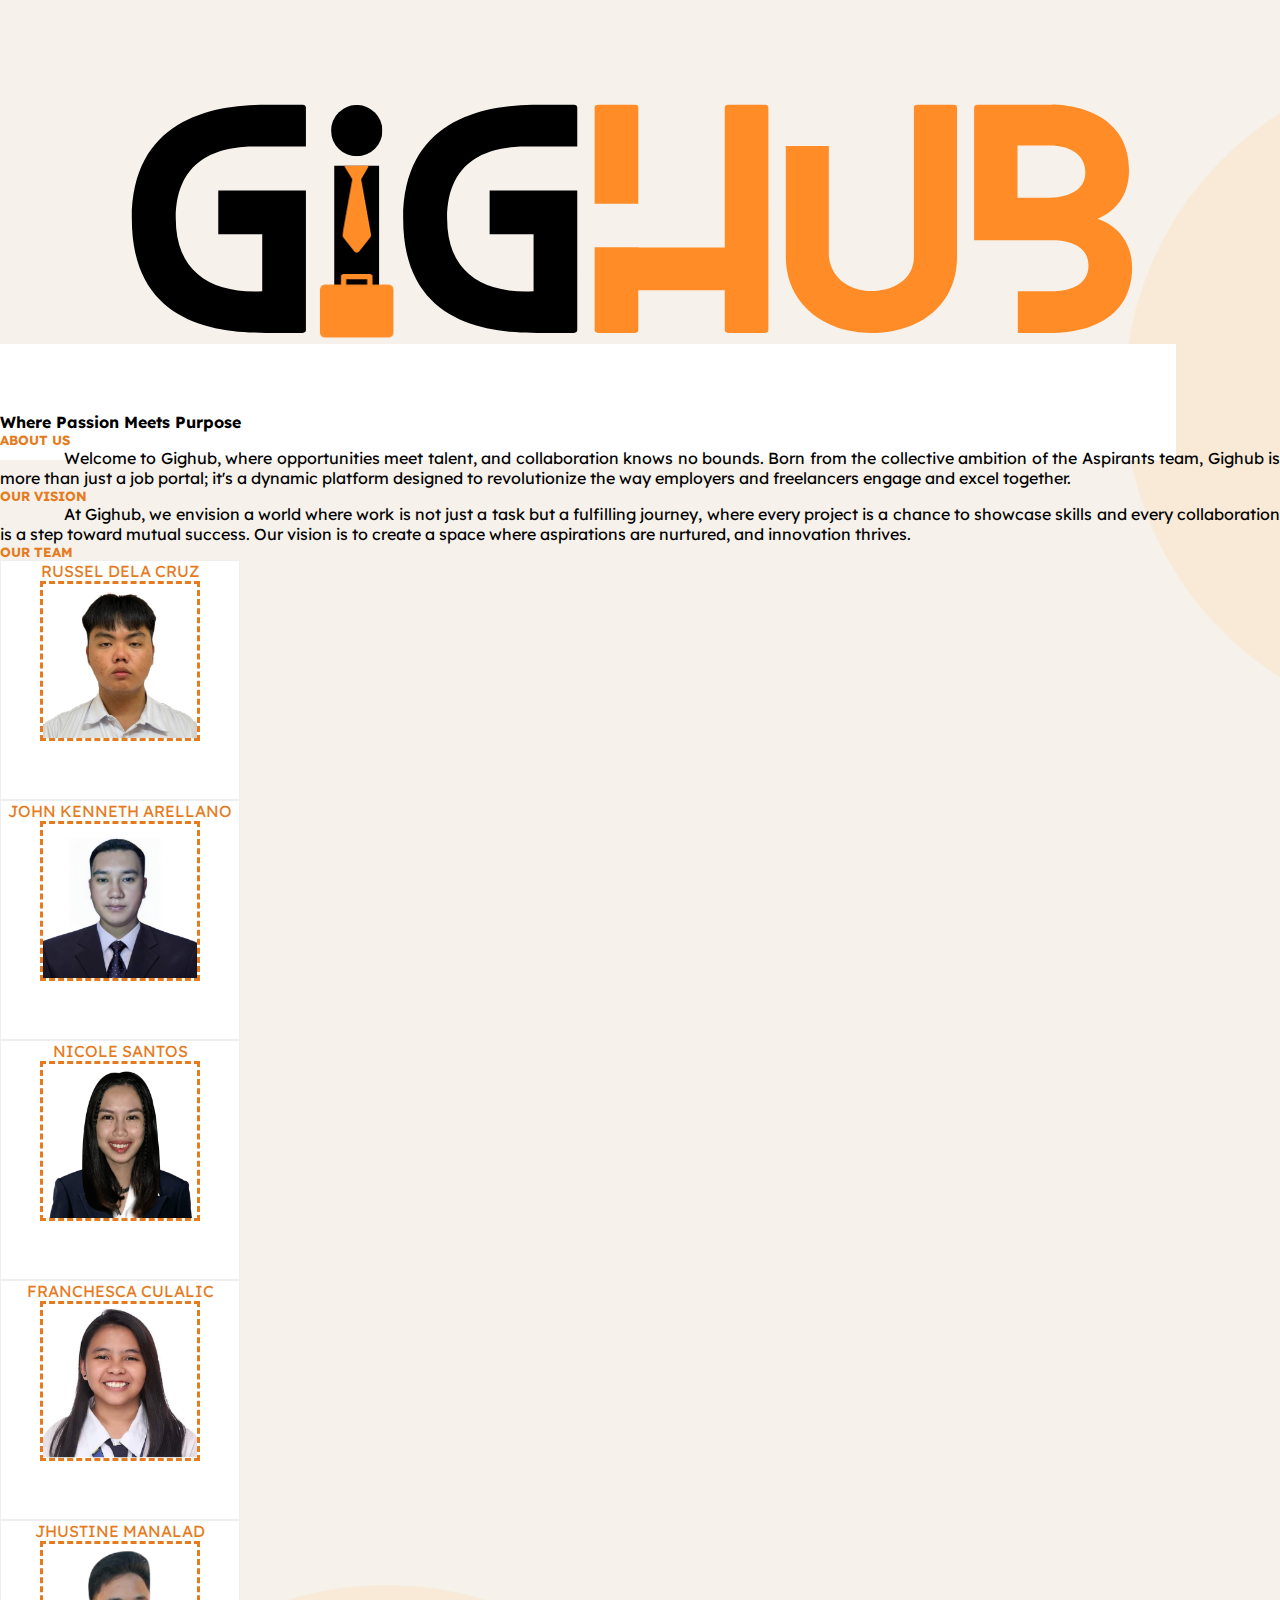
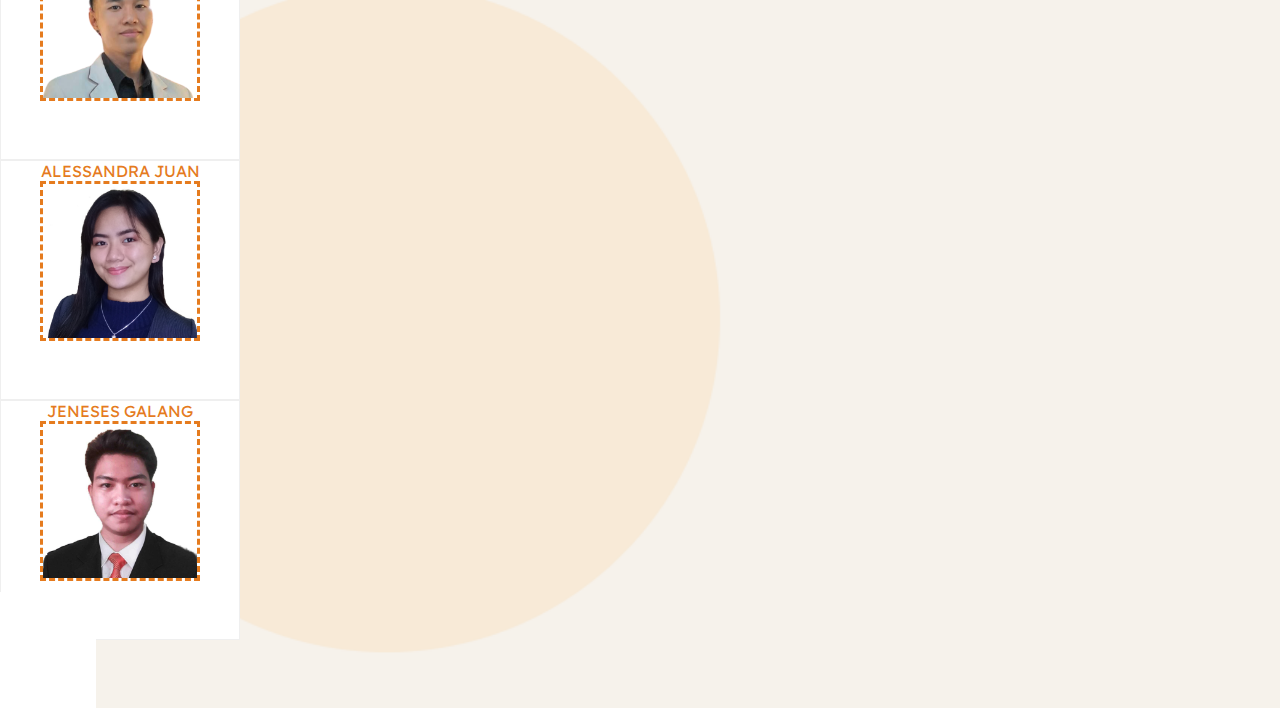
<file: aboutUs.html>
<!DOCTYPE html>
<html lang="en">
  <head>
    <meta charset="UTF-8" />
    <meta name="viewport" content="width=device-width, initial-scale=1.0" />
    <title>About Us | GigHub</title>
    <link
      rel="shortcut icon"
      href="./assets/website_logo.png"
      type="image/x-icon"
    />
    <link
      href="https://cdn.jsdelivr.net/npm/bootstrap@5.3.2/dist/css/bootstrap.min.css"
      rel="stylesheet"
      integrity="sha384-T3c6CoIi6uLrA9TneNEoa7RxnatzjcDSCmG1MXxSR1GAsXEV/Dwwykc2MPK8M2HN"
      crossorigin="anonymous"
    />
    <link rel="stylesheet" href="./css/aboutUs.css" />
  </head>
  <body class="d-flex flex-column justify-content-center align-items-center">
    <container
      class="d-flex flex-column justify-content-center align-items-center rounded-4 shadow"
    >
      <img
        src="./assets/header_logo.png"
        id="logo"
        alt="GigHub logo"
        class="w-25"
      />
      <h4 class="text-center">Where Passion Meets Purpose</h4>

      <h5 class="section fw-bold my-3">ABOUT US</h5>

      <p class="indent">
        Welcome to Gighub, where opportunities meet talent, and collaboration
        knows no bounds. Born from the collective ambition of the Aspirants
        team, Gighub is more than just a job portal; it's a dynamic platform
        designed to revolutionize the way employers and freelancers engage and
        excel together.
      </p>

      <h5 class="section fw-bold my-3">OUR VISION</h5>

      <p class="indent">
        At Gighub, we envision a world where work is not just a task but a
        fulfilling journey, where every project is a chance to showcase skills
        and every collaboration is a step toward mutual success. Our vision is
        to create a space where aspirations are nurtured, and innovation
        thrives.
      </p>

      <h5 class="section fw-bold my-3">OUR TEAM</h5>

      <div
        class="members d-flex align-items-center justify-content-evenly flex-wrap"
      >
        <div
          class="item shadow rounded-4 p-3 fw-bold d-flex flex-column align-items-center justify-content-center"
        >
          RUSSEL DELA CRUZ
          <img
            src="./assets/russel.png"
            class="rounded-circle mt-3"
            alt="RUSSEL DELA CRUZs"
          />
        </div>
        <div
          class="item shadow rounded-4 p-3 fw-bold d-flex flex-column align-items-center justify-content-center"
        >
          JOHN KENNETH ARELLANO
          <img
            src="./assets/kenneth.png"
            class="rounded-circle mt-3"
            alt="RUSSEL DELA CRUZs"
          />
        </div>
        <div
          class="item shadow rounded-4 p-3 fw-bold d-flex flex-column align-items-center justify-content-center"
        >
          NICOLE SANTOS
          <img
            src="./assets/nicole.png"
            class="rounded-circle mt-3"
            alt="RUSSEL DELA CRUZs"
          />
        </div>
        <div
          class="item shadow rounded-4 p-3 fw-bold d-flex flex-column align-items-center justify-content-center"
        >
          FRANCHESCA CULALIC
          <img
            src="./assets/chesca.png"
            class="rounded-circle mt-3"
            alt="RUSSEL DELA CRUZs"
          />
        </div>
        <div
          class="item shadow rounded-4 p-3 fw-bold d-flex flex-column align-items-center justify-content-center"
        >
          JHUSTINE MANALAD
          <img
            src="./assets/jhustine.png"
            class="rounded-circle mt-3"
            alt="RUSSEL DELA CRUZs"
          />
        </div>
        <div
          class="item shadow rounded-4 p-3 fw-bold d-flex flex-column align-items-center justify-content-center"
        >
          ALESSANDRA JUAN
          <img
            src="./assets/ally.png"
            class="rounded-circle mt-3"
            alt="RUSSEL DELA CRUZs"
          />
        </div>
        <div
          class="item shadow rounded-4 p-3 fw-bold d-flex flex-column align-items-center justify-content-center"
        >
          JENESES GALANG
          <img
            src="./assets/jeneses.jpg"
            class="rounded-circle mt-3"
            alt="RUSSEL DELA CRUZs"
          />
        </div>
      </div>
    </container>

    <!-- Bootstrap JavaScript Libraries -->
    <script
      src="https://cdn.jsdelivr.net/npm/@popperjs/core@2.11.8/dist/umd/popper.min.js"
      integrity="sha384-I7E8VVD/ismYTF4hNIPjVp/Zjvgyol6VFvRkX/vR+Vc4jQkC+hVqc2pM8ODewa9r"
      crossorigin="anonymous"
    ></script>

    <script
      src="https://cdn.jsdelivr.net/npm/bootstrap@5.3.2/dist/js/bootstrap.min.js"
      integrity="sha384-BBtl+eGJRgqQAUMxJ7pMwbEyER4l1g+O15P+16Ep7Q9Q+zqX6gSbd85u4mG4QzX+"
      crossorigin="anonymous"
    ></script>
  </body>
</html>
</file>
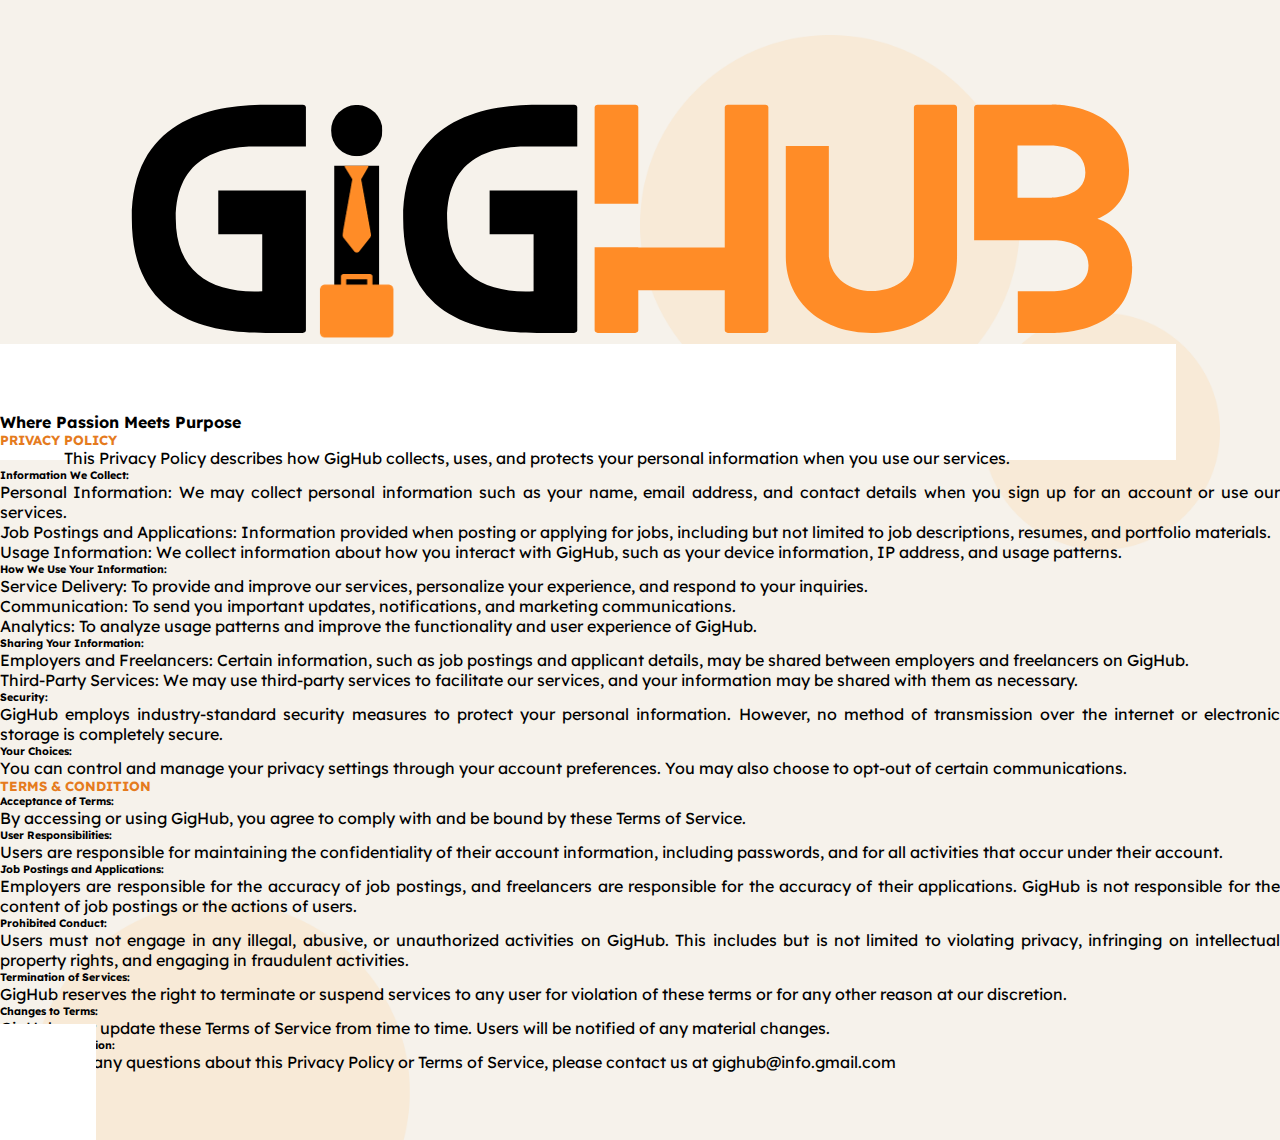
<file: privacy-policy.html>
<!DOCTYPE html>
<html lang="en">
  <head>
    <title>GigHub's Privacy Policy</title>
    <link
      rel="shortcut icon"
      href="./assets/website_logo.png"
      type="image/x-icon"
    />
    <!-- Required meta tags -->
    <meta charset="UTF-8" />
    <meta name="viewport" content="width=device-width, initial-scale=1.0" />

    <!-- Bootstrap CSS v5.2.1 -->
    <link
      href="https://cdn.jsdelivr.net/npm/bootstrap@5.3.2/dist/css/bootstrap.min.css"
      rel="stylesheet"
      integrity="sha384-T3c6CoIi6uLrA9TneNEoa7RxnatzjcDSCmG1MXxSR1GAsXEV/Dwwykc2MPK8M2HN"
      crossorigin="anonymous"
    />

    <link rel="stylesheet" href="./css/privacy-policy.css" />
  </head>

  <body class="d-flex flex-column justify-content-center align-items-center">
    <container
      class="d-flex flex-column justify-content-center align-items-center rounded-4 shadow"
    >
      <img src="./assets/header_logo.png" alt="GigHub logo" class="w-25" />
      <h4>Where Passion Meets Purpose</h4>

      <h5 class="section fw-bold my-3">PRIVACY POLICY</h5>

      <p class="indent">
        This Privacy Policy describes how GigHub collects, uses, and protects
        your personal information when you use our services.
      </p>

      <h6 class="w-100 fw-bold">Information We Collect:</h6>
      <ul>
        <li>
          Personal Information: We may collect personal information such as your
          name, email address, and contact details when you sign up for an
          account or use our services.
        </li>
        <li>
          Job Postings and Applications: Information provided when posting or
          applying for jobs, including but not limited to job descriptions,
          resumes, and portfolio materials.
        </li>
        <li>
          Usage Information: We collect information about how you interact with
          GigHub, such as your device information, IP address, and usage
          patterns.
        </li>
      </ul>

      <h6 class="w-100 fw-bold">How We Use Your Information:</h6>
      <ul>
        <li>
          Service Delivery: To provide and improve our services, personalize
          your experience, and respond to your inquiries.
        </li>
        <li>
          Communication: To send you important updates, notifications, and
          marketing communications.
        </li>
        <li>
          Analytics: To analyze usage patterns and improve the functionality and
          user experience of GigHub.
        </li>
      </ul>

      <h6 class="w-100 fw-bold">Sharing Your Information:</h6>
      <ul>
        <li>
          Employers and Freelancers: Certain information, such as job postings
          and applicant details, may be shared between employers and freelancers
          on GigHub.
        </li>
        <li>
          Third-Party Services: We may use third-party services to facilitate
          our services, and your information may be shared with them as
          necessary.
        </li>
      </ul>

      <h6 class="w-100 fw-bold">Security:</h6>
      <ul>
        <li>
          GigHub employs industry-standard security measures to protect your
          personal information. However, no method of transmission over the
          internet or electronic storage is completely secure.
        </li>
      </ul>

      <h6 class="w-100 fw-bold">Your Choices:</h6>
      <ul>
        <li>
          You can control and manage your privacy settings through your account
          preferences. You may also choose to opt-out of certain communications.
        </li>
      </ul>

      <h5 class="section fw-bold my-3">TERMS & CONDITION</h5>

      <h6 class="w-100 fw-bold">Acceptance of Terms:</h6>
      <ul>
        <li>
          By accessing or using GigHub, you agree to comply with and be bound by
          these Terms of Service.
        </li>
      </ul>

      <h6 class="w-100 fw-bold">User Responsibilities:</h6>
      <ul>
        <li>
          Users are responsible for maintaining the confidentiality of their
          account information, including passwords, and for all activities that
          occur under their account.
        </li>
      </ul>

      <h6 class="w-100 fw-bold">Job Postings and Applications:</h6>
      <ul>
        <li>
          Employers are responsible for the accuracy of job postings, and
          freelancers are responsible for the accuracy of their applications.
          GigHub is not responsible for the content of job postings or the
          actions of users.
        </li>
      </ul>

      <h6 class="w-100 fw-bold">Prohibited Conduct:</h6>
      <ul>
        <li>
          Users must not engage in any illegal, abusive, or unauthorized
          activities on GigHub. This includes but is not limited to violating
          privacy, infringing on intellectual property rights, and engaging in
          fraudulent activities.
        </li>
      </ul>

      <h6 class="w-100 fw-bold">Termination of Services:</h6>
      <ul>
        <li>
          GigHub reserves the right to terminate or suspend services to any user
          for violation of these terms or for any other reason at our
          discretion.
        </li>
      </ul>

      <h6 class="w-100 fw-bold">Changes to Terms:</h6>
      <ul>
        <li>
          GigHub may update these Terms of Service from time to time. Users will
          be notified of any material changes.
        </li>
      </ul>

      <h6 class="w-100 fw-bold">Contact Information:</h6>
      <ul>
        <li>
          If you have any questions about this Privacy Policy or Terms of
          Service, please contact us at gighub@info.gmail.com
        </li>
      </ul>
    </container>

    <!-- Bootstrap JavaScript Libraries -->
    <script
      src="https://cdn.jsdelivr.net/npm/@popperjs/core@2.11.8/dist/umd/popper.min.js"
      integrity="sha384-I7E8VVD/ismYTF4hNIPjVp/Zjvgyol6VFvRkX/vR+Vc4jQkC+hVqc2pM8ODewa9r"
      crossorigin="anonymous"
    ></script>

    <script
      src="https://cdn.jsdelivr.net/npm/bootstrap@5.3.2/dist/js/bootstrap.min.js"
      integrity="sha384-BBtl+eGJRgqQAUMxJ7pMwbEyER4l1g+O15P+16Ep7Q9Q+zqX6gSbd85u4mG4QzX+"
      crossorigin="anonymous"
    ></script>
  </body>
</html>
</file>
<file: css/aboutUs.css>
@import url("https://fonts.googleapis.com/css2?family=Lexend:wght@100;200;300;400;500;600;700;800;900&display=swap");

:root {
  --topaz: #fec887;
  --isabelline: #f6f2eb;
  --lexend: "Lexend", sans-serif;
  --mango-tango: #e57b1e;
  --earth-yellow: #ecb067;
  --transition-1: ease-in-out all 0.3s;
  --black: #000;
  --white: #fff;
  --blue: #1213e5;
  --gainsboro: #d9d9d9;
  --white-smoke: #efefef;
  --dark-gray: #acacac;
  --gray: #808080;
}
* {
  box-sizing: border-box;
  margin: 0;
  padding: 0;
}
::-webkit-scrollbar {
  display: none;
}
body {
  width: 100%;

  font-family: var(--lexend);
  -webkit-user-select: none; /* Disable selection for WebKit browsers */
  -moz-user-select: none; /* Disable selection for Firefox */
  -ms-user-select: none; /* Disable selection for Microsoft Edge */
  user-select: none; /* Disable selection for all other browsers */
  color: var(--black) !important;

  background-color: var(--isabelline);
  background-image: url(/assets/bg_body.png);
  background-size: cover;
  background-repeat: repeat-y;
  padding: 3rem 0;
}
container {
  min-width: 80%;
  max-width: 1000px;
  height: 90%;
  background-color: var(--white);
  padding: 3rem 6rem;
}
.section {
  color: var(--mango-tango);
}
.indent {
  text-indent: 4rem;
  text-align: justify;
}
.members {
  gap: 1rem;
}
.item {
  width: 15rem;
  height: 15rem;
  background-color: var(--white);
  color: var(--mango-tango);
  text-align: center;
  border: solid 1px var(--white-smoke);
}
.item img {
  width: 10rem;
  height: 10rem;
  object-fit: cover;
  object-position: top;
  border: dashed 3px var(--mango-tango);
}
@media screen and (max-width: 900px) {
  container {
    width: 75%;
  }
  .indent {
    text-indent: 2rem;
  }
  #logo {
    width: 100% !important;
  }
  h4 {
    font-size: 1.2rem;
  }
  body {
    font-size: 0.9rem;
  }
}
</file>
<file: css/privacy-policy.css>
@import url("https://fonts.googleapis.com/css2?family=Lexend:wght@100;200;300;400;500;600;700;800;900&display=swap");

:root {
  --topaz: #fec887;
  --isabelline: #f6f2eb;
  --lexend: "Lexend", sans-serif;
  --mango-tango: #e57b1e;
  --earth-yellow: #ecb067;
  --transition-1: ease-in-out all 0.3s;
  --black: #000;
  --white: #fff;
  --blue: #1213e5;
  --gainsboro: #d9d9d9;
  --white-smoke: #efefef;
  --dark-gray: #acacac;
  --gray: #808080;
}
* {
  box-sizing: border-box;
  margin: 0;
  padding: 0;
}
::-webkit-scrollbar {
  display: none;
}
body {
  width: 100%;

  font-family: var(--lexend);
  -webkit-user-select: none; /* Disable selection for WebKit browsers */
  -moz-user-select: none; /* Disable selection for Firefox */
  -ms-user-select: none; /* Disable selection for Microsoft Edge */
  user-select: none; /* Disable selection for all other browsers */
  color: var(--black) !important;

  background-color: var(--isabelline);
  background-image: url(/assets/bg_body.png);
  background-size: cover;
  background-repeat: repeat-y;
  padding: 3rem 0;
}
container {
  width: 50%;
  height: 90%;
  background-color: var(--white);
  padding: 3rem 6rem;
}
.section {
  color: var(--mango-tango);
}
.indent {
  text-indent: 4rem;
}
.indent,
ul li {
  text-align: justify;
}
</file>
